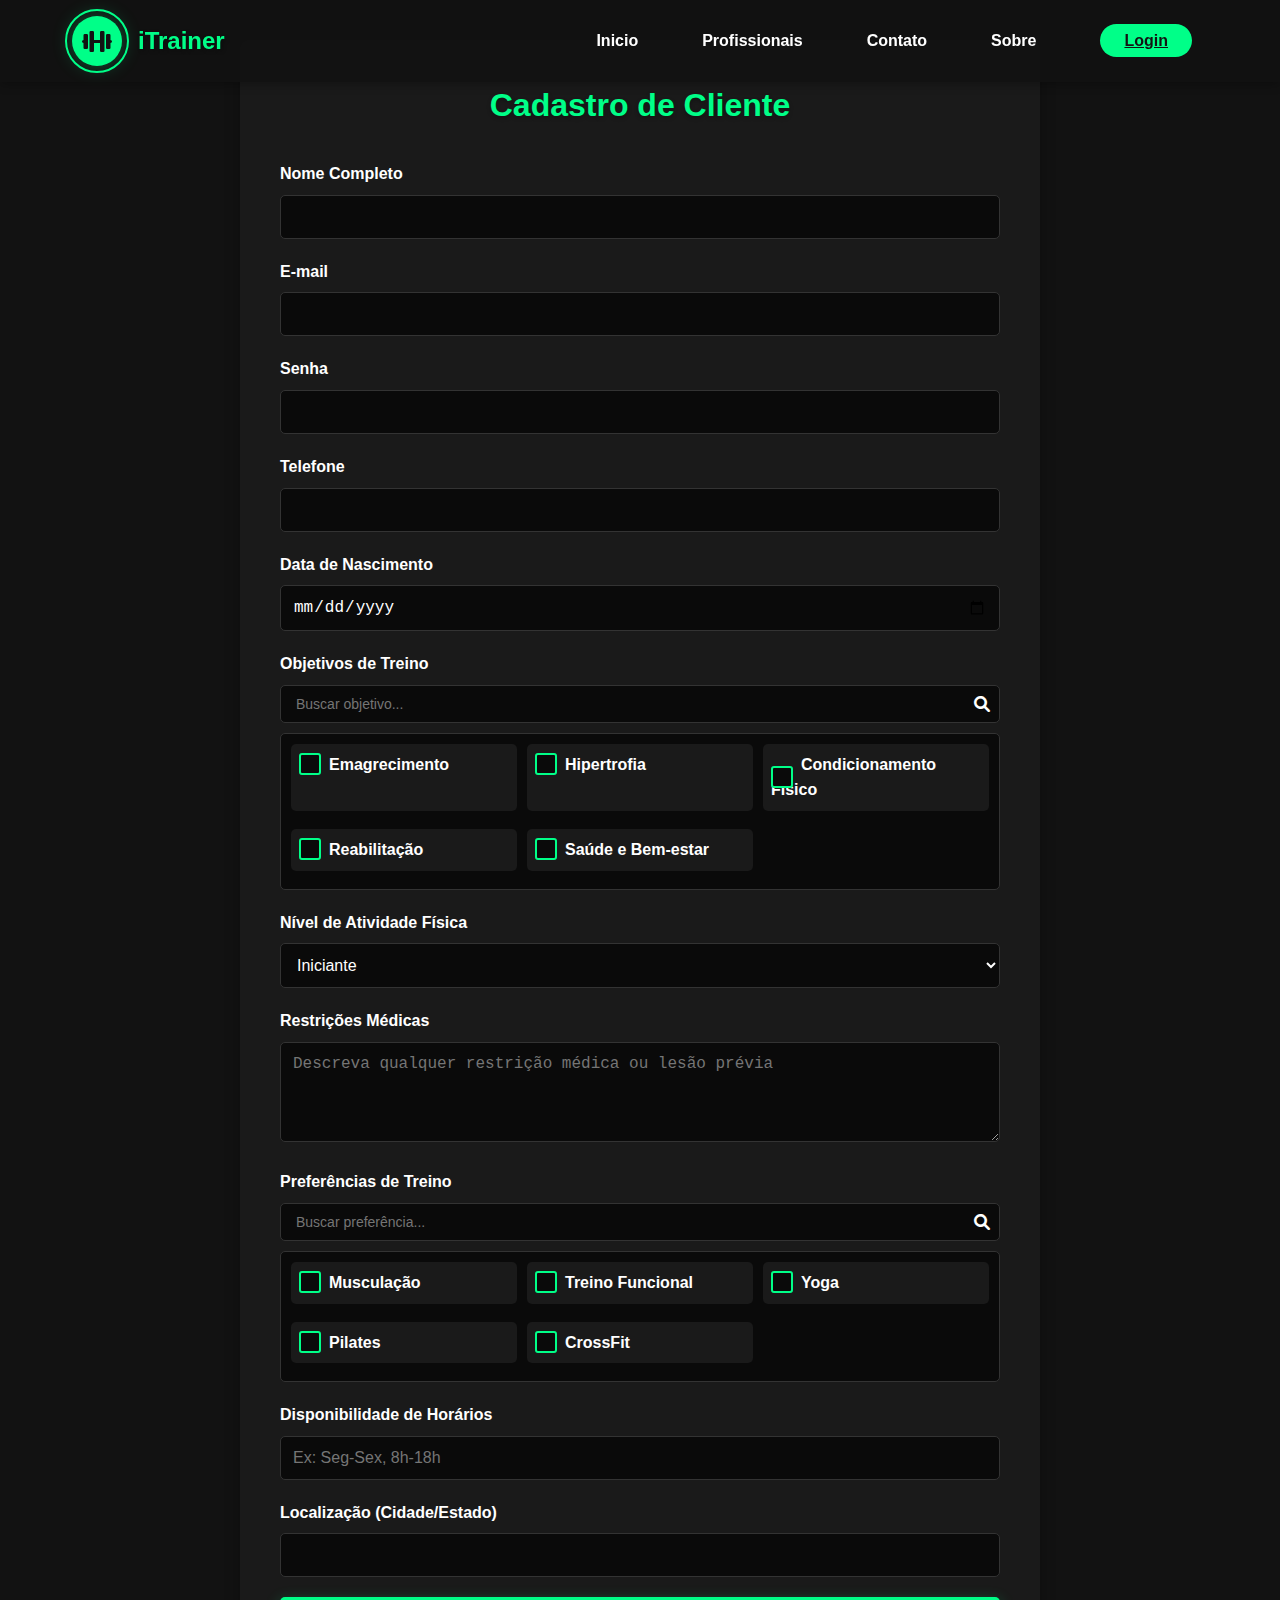
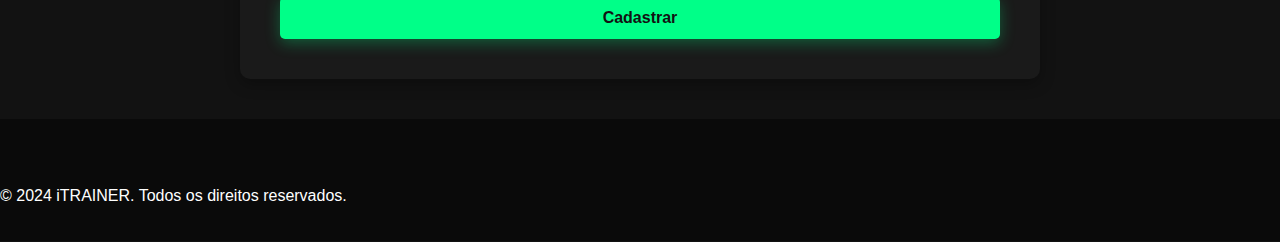
<file: cadastro-cliente.html>
<!DOCTYPE html>
<html lang="pt-br">
<head>
    <meta charset="UTF-8">
    <meta name="viewport" content="width=device-width, initial-scale=1.0">
    <title>Cadastro de Cliente - iTRAINER</title>
    <link rel="stylesheet" href="style.css">
    <link rel="stylesheet" href="https://cdnjs.cloudflare.com/ajax/libs/font-awesome/6.0.0-beta3/css/all.min.css">
    <link rel="stylesheet" href="https://unpkg.com/aos@next/dist/aos.css" />
</head>
<body>
    <!-- Header Section -->
    <header class="site-header">
        <div class="header-container">
            <div class="logo">
                <a href="index.html">
                    <div class="logo-container">
                        <i class="fas fa-dumbbell"></i>
                    </div>
                    <span class="logo-text">iTrainer</span>
                </a>
            </div>
            
            <button class="mobile-nav-toggle" aria-controls="primary-navigation" aria-expanded="false">
                <span class="sr-only">Menu</span>
                <i class="fas fa-bars"></i>
            </button>
            
            <nav class="primary-navigation" id="primary-navigation">
                <ul class="nav-list">
                    <li class="nav-item"><a href="index.html" class="nav-link">Inicio</a></li>
                    <li class="nav-item"><a href="profissionais.html" class="nav-link">Profissionais</a></li>
                    <li class="nav-item"><a href="contato.html" class="nav-link">Contato</a></li>
                    <li class="nav-item"><a href="sobre.html" class="nav-link">Sobre</a></li>
                    <li class="nav-item"><a href="login.html" class="btn-login">Login</a></li>
                </ul>
            </nav>
        </div>
    </header>

    <main class="cadastro-container">
        <div class="cadastro-form">
            <h1>Cadastro de Cliente</h1>
            <form id="formCliente" action="#" method="POST">
                <div class="form-group">
                    <label for="nome">Nome Completo</label>
                    <input type="text" id="nome" name="nome" required>
                </div>

                <div class="form-group">
                    <label for="email">E-mail</label>
                    <input type="email" id="email" name="email" required>
                </div>

                <div class="form-group">
                    <label for="senha">Senha</label>
                    <input type="password" id="senha" name="senha" required>
                </div>

                <div class="form-group">
                    <label for="telefone">Telefone</label>
                    <input type="tel" id="telefone" name="telefone" required>
                </div>

                <div class="form-group">
                    <label for="data_nascimento">Data de Nascimento</label>
                    <input type="date" id="data_nascimento" name="data_nascimento" required>
                </div>

                <div class="form-group">
                    <label for="objetivos">Objetivos de Treino</label>
                    <div class="search-container">
                        <input type="text" id="searchObjetivo" placeholder="Buscar objetivo...">
                        <i class="fas fa-search"></i>
                    </div>
                    <div class="especialidades-container">
                        <div class="especialidades-grid">
                            <label class="especialidade-item">
                                <input type="checkbox" name="objetivos" value="emagrecimento">
                                <span>Emagrecimento</span>
                            </label>
                            <label class="especialidade-item">
                                <input type="checkbox" name="objetivos" value="hipertrofia">
                                <span>Hipertrofia</span>
                            </label>
                            <label class="especialidade-item">
                                <input type="checkbox" name="objetivos" value="condicionamento">
                                <span>Condicionamento Físico</span>
                            </label>
                            <label class="especialidade-item">
                                <input type="checkbox" name="objetivos" value="reabilitacao">
                                <span>Reabilitação</span>
                            </label>
                            <label class="especialidade-item">
                                <input type="checkbox" name="objetivos" value="saude">
                                <span>Saúde e Bem-estar</span>
                            </label>
                        </div>
                    </div>
                </div>

                <div class="form-group">
                    <label for="nivel">Nível de Atividade Física</label>
                    <select id="nivel" name="nivel" required>
                        <option value="iniciante">Iniciante</option>
                        <option value="intermediario">Intermediário</option>
                        <option value="avancado">Avançado</option>
                    </select>
                </div>

                <div class="form-group">
                    <label for="restricoes">Restrições Médicas</label>
                    <textarea id="restricoes" name="restricoes" rows="3" placeholder="Descreva qualquer restrição médica ou lesão prévia"></textarea>
                </div>

                <div class="form-group">
                    <label for="preferencias">Preferências de Treino</label>
                    <div class="search-container">
                        <input type="text" id="searchPreferencia" placeholder="Buscar preferência...">
                        <i class="fas fa-search"></i>
                    </div>
                    <div class="especialidades-container">
                        <div class="especialidades-grid">
                            <label class="especialidade-item">
                                <input type="checkbox" name="preferencias" value="musculacao">
                                <span>Musculação</span>
                            </label>
                            <label class="especialidade-item">
                                <input type="checkbox" name="preferencias" value="funcional">
                                <span>Treino Funcional</span>
                            </label>
                            <label class="especialidade-item">
                                <input type="checkbox" name="preferencias" value="yoga">
                                <span>Yoga</span>
                            </label>
                            <label class="especialidade-item">
                                <input type="checkbox" name="preferencias" value="pilates">
                                <span>Pilates</span>
                            </label>
                            <label class="especialidade-item">
                                <input type="checkbox" name="preferencias" value="crossfit">
                                <span>CrossFit</span>
                            </label>
                        </div>
                    </div>
                </div>

                <div class="form-group">
                    <label for="disponibilidade">Disponibilidade de Horários</label>
                    <input type="text" id="disponibilidade" name="disponibilidade" placeholder="Ex: Seg-Sex, 8h-18h" required>
                </div>

                <div class="form-group">
                    <label for="localizacao">Localização (Cidade/Estado)</label>
                    <input type="text" id="localizacao" name="localizacao" required>
                </div>

                <button type="submit" class="btn-cadastro">Cadastrar</button>
            </form>
        </div>
    </main>

    <footer>
        <p>&copy; 2024 iTRAINER. Todos os direitos reservados.</p>
    </footer>

    <script src="https://unpkg.com/aos@next/dist/aos.js"></script>
    <script src="script.js"></script>
</body>
</html>
</file>
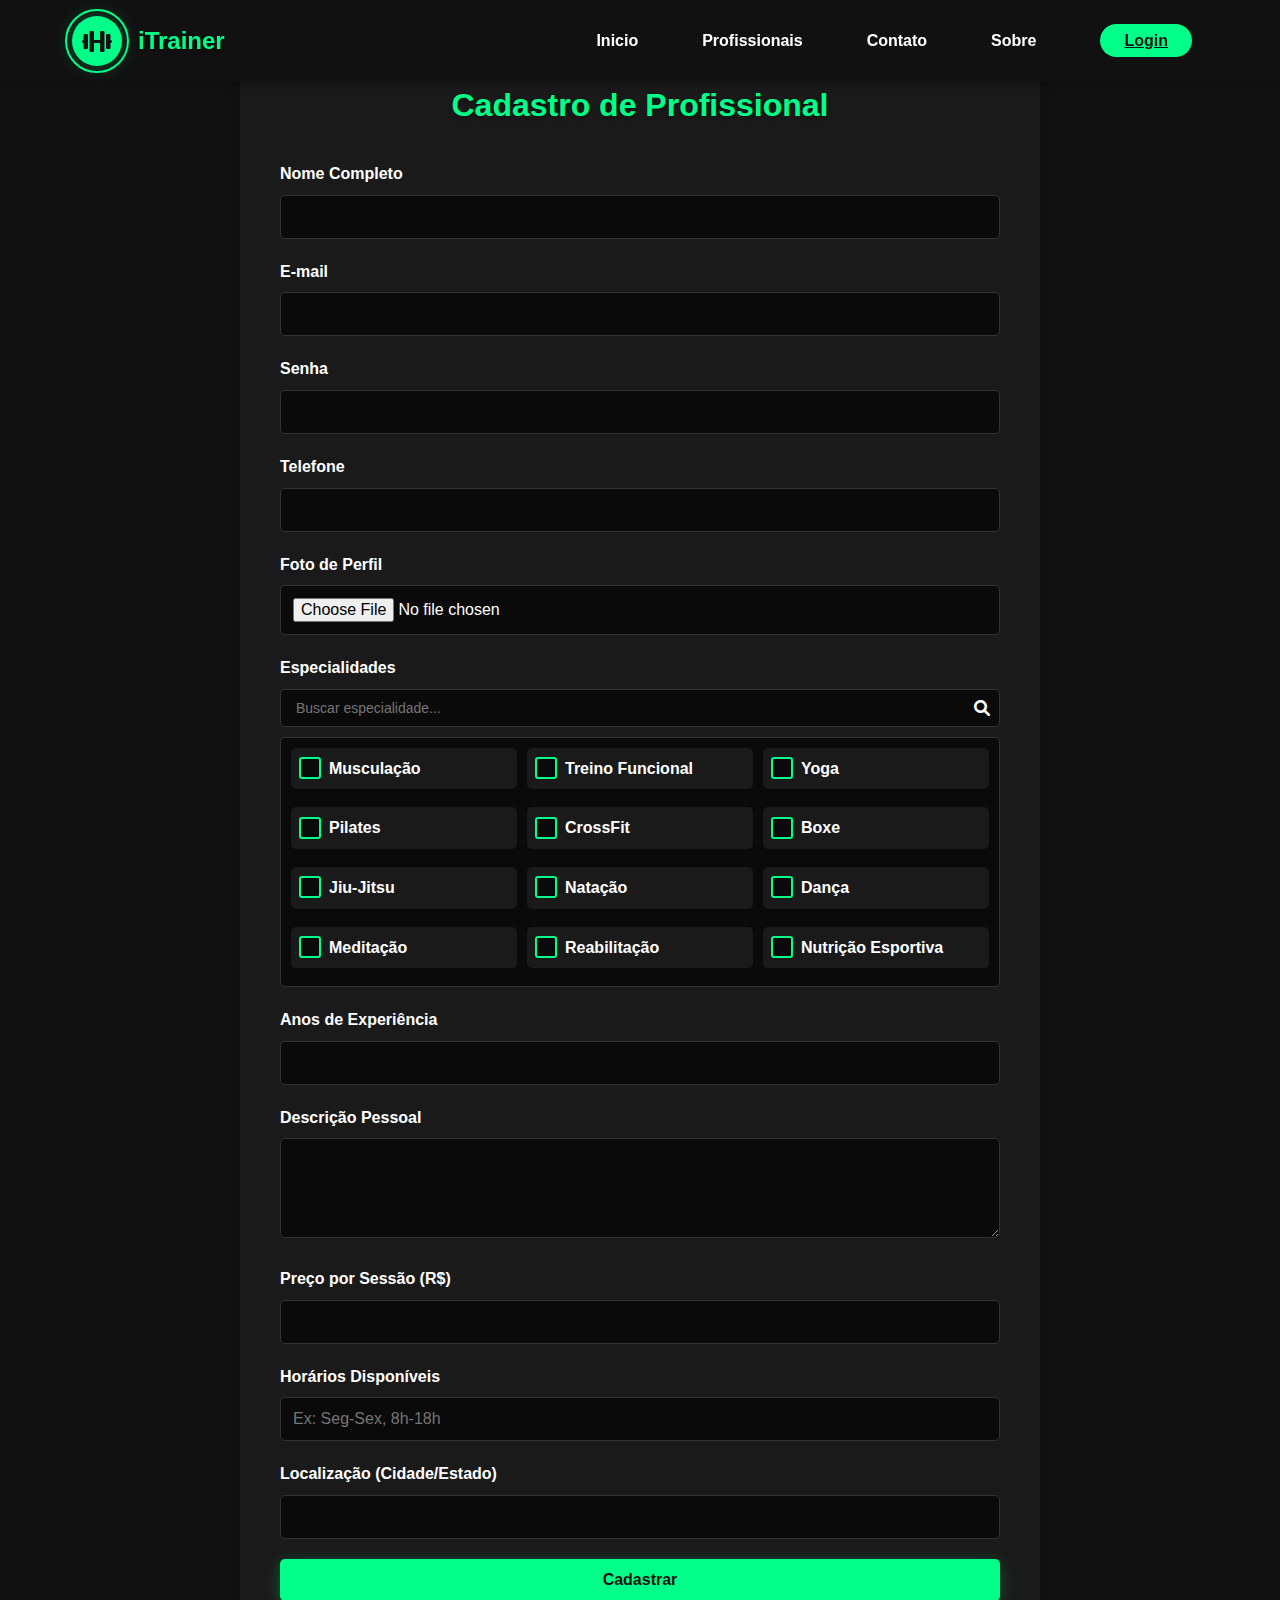
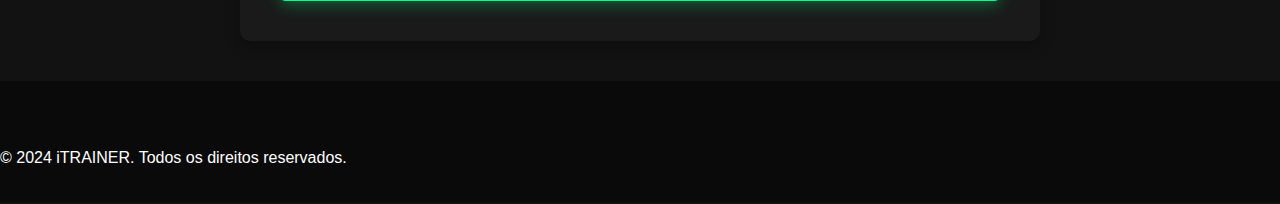
<file: cadastro-profissional.html>
<!DOCTYPE html>
<html lang="pt-br">
<head>
    <meta charset="UTF-8">
    <meta name="viewport" content="width=device-width, initial-scale=1.0">
    <title>Cadastro de Profissional - iTRAINER</title>
    <link rel="stylesheet" href="style.css">
    <link rel="stylesheet" href="https://cdnjs.cloudflare.com/ajax/libs/font-awesome/6.0.0-beta3/css/all.min.css">
    <link rel="stylesheet" href="https://unpkg.com/aos@next/dist/aos.css" />
</head>
<body>
    <!-- Header Section -->
    <header class="site-header">
        <div class="header-container">
            <div class="logo">
                <a href="index.html">
                    <div class="logo-container">
                        <i class="fas fa-dumbbell"></i>
                    </div>
                    <span class="logo-text">iTrainer</span>
                </a>
            </div>
            
            <button class="mobile-nav-toggle" aria-controls="primary-navigation" aria-expanded="false">
                <span class="sr-only">Menu</span>
                <i class="fas fa-bars"></i>
            </button>
            
            <nav class="primary-navigation" id="primary-navigation">
                <ul class="nav-list">
                    <li class="nav-item"><a href="index.html" class="nav-link">Inicio</a></li>
                    <li class="nav-item"><a href="profissionais.html" class="nav-link">Profissionais</a></li>
                    <li class="nav-item"><a href="contato.html" class="nav-link">Contato</a></li>
                    <li class="nav-item"><a href="sobre.html" class="nav-link">Sobre</a></li>
                    <li class="nav-item"><a href="login.html" class="btn-login">Login</a></li>
                </ul>
            </nav>
        </div>
    </header>

    <main class="cadastro-container">
        <div class="cadastro-form">
            <h1>Cadastro de Profissional</h1>
            <form id="formProfissional" action="#" method="POST" enctype="multipart/form-data">
                <div class="form-group">
                    <label for="nome">Nome Completo</label>
                    <input type="text" id="nome" name="nome" required>
                </div>

                <div class="form-group">
                    <label for="email">E-mail</label>
                    <input type="email" id="email" name="email" required>
                </div>

                <div class="form-group">
                    <label for="senha">Senha</label>
                    <input type="password" id="senha" name="senha" required>
                </div>

                <div class="form-group">
                    <label for="telefone">Telefone</label>
                    <input type="tel" id="telefone" name="telefone" required>
                </div>

                <div class="form-group">
                    <label for="foto">Foto de Perfil</label>
                    <input type="file" id="foto" name="foto" accept="image/*">
                </div>

                <div class="form-group">
                    <label for="especialidades">Especialidades</label>
                    <div class="search-container">
                        <input type="text" id="searchEspecialidade" placeholder="Buscar especialidade...">
                        <i class="fas fa-search"></i>
                    </div>
                    <div class="especialidades-container">
                        <div class="especialidades-grid">
                            <label class="especialidade-item">
                                <input type="checkbox" name="especialidades" value="musculacao">
                                <span>Musculação</span>
                            </label>
                            <label class="especialidade-item">
                                <input type="checkbox" name="especialidades" value="funcional">
                                <span>Treino Funcional</span>
                            </label>
                            <label class="especialidade-item">
                                <input type="checkbox" name="especialidades" value="yoga">
                                <span>Yoga</span>
                            </label>
                            <label class="especialidade-item">
                                <input type="checkbox" name="especialidades" value="pilates">
                                <span>Pilates</span>
                            </label>
                            <label class="especialidade-item">
                                <input type="checkbox" name="especialidades" value="crossfit">
                                <span>CrossFit</span>
                            </label>
                            <label class="especialidade-item">
                                <input type="checkbox" name="especialidades" value="boxe">
                                <span>Boxe</span>
                            </label>
                            <label class="especialidade-item">
                                <input type="checkbox" name="especialidades" value="jiu-jitsu">
                                <span>Jiu-Jitsu</span>
                            </label>
                            <label class="especialidade-item">
                                <input type="checkbox" name="especialidades" value="natacao">
                                <span>Natação</span>
                            </label>
                            <label class="especialidade-item">
                                <input type="checkbox" name="especialidades" value="danca">
                                <span>Dança</span>
                            </label>
                            <label class="especialidade-item">
                                <input type="checkbox" name="especialidades" value="meditacao">
                                <span>Meditação</span>
                            </label>
                            <label class="especialidade-item">
                                <input type="checkbox" name="especialidades" value="reabilitacao">
                                <span>Reabilitação</span>
                            </label>
                            <label class="especialidade-item">
                                <input type="checkbox" name="especialidades" value="nutricao">
                                <span>Nutrição Esportiva</span>
                            </label>
                        </div>
                    </div>
                </div>

                <div class="form-group">
                    <label for="experiencia">Anos de Experiência</label>
                    <input type="number" id="experiencia" name="experiencia" min="0" required>
                </div>

                <div class="form-group">
                    <label for="descricao">Descrição Pessoal</label>
                    <textarea id="descricao" name="descricao" rows="4" required></textarea>
                </div>

                <div class="form-group">
                    <label for="preco">Preço por Sessão (R$)</label>
                    <input type="number" id="preco" name="preco" min="0" step="0.01" required>
                </div>

                <div class="form-group">
                    <label for="horarios">Horários Disponíveis</label>
                    <input type="text" id="horarios" name="horarios" placeholder="Ex: Seg-Sex, 8h-18h" required>
                </div>

                <div class="form-group">
                    <label for="localizacao">Localização (Cidade/Estado)</label>
                    <input type="text" id="localizacao" name="localizacao" required>
                </div>

                <button type="submit" class="btn-cadastro">Cadastrar</button>
            </form>
        </div>
    </main>

    <footer>
        <p>&copy; 2024 iTRAINER. Todos os direitos reservados.</p>
    </footer>

    <script src="https://unpkg.com/aos@next/dist/aos.js"></script>
    <script src="script.js"></script>
</body>
</html>
</file>
<file: style.css>
/* CSS Variables for consistent styling */
:root {
    --primary-color: #00ff88;
    --secondary-color: #00cc6a;
    --accent-color: #48cae4;
    --text-color: #ffffff;
    --text-secondary: #e0e0e0;
    --light-color: #ffffff;
    --dark-color: #121212;
    --darker-color: #0a0a0a;
    --gray-color: #1a1a1a;
    --border-color: #333333;
    --shadow: 0 2px 10px rgba(0, 0, 0, 0.3);
    --transition: all 0.3s ease;
    --spacing-sm: 0.5rem;
    --spacing-md: 1rem;
    --spacing-lg: 2rem;
    --container-width: 1200px;
}

/* General Reset */
* {
    margin: 0;
    padding: 0;
    box-sizing: border-box;
}

body {
    font-family: 'Segoe UI', Tahoma, Geneva, Verdana, sans-serif;
    line-height: 1.6;
    color: var(--text-color);
    background-color: var(--dark-color);
}

.container {
    width: 100%;
    max-width: var(--container-width);
    margin: 0 auto;
    padding: 0 var(--spacing-md);
}

/* Estado inicial do cabeçalho */
.site-header {
    position: fixed;
    top: 0;
    left: 0;
    width: 100%;
    background: rgba(18, 18, 18, 0.95);
    box-shadow: 0 2px 10px rgba(0, 0, 0, 0.3);
    z-index: 1000;
    transition: var(--transition);
}

.site-header.scrolled {
    background: rgba(18, 18, 18, 0.98);
    box-shadow: 0 2px 15px rgba(0, 0, 0, 0.4);
}

.header-container {
    display: flex;
    justify-content: space-between;
    align-items: center;
    padding: 1rem 2rem;
    max-width: var(--container-width);
    margin: 0 auto;
}

/* Logo Styles */
.logo {
    display: flex;
    align-items: center;
}

.logo a {
    display: flex;
    align-items: center;
    text-decoration: none;
    color: var(--primary-color);
    gap: 1rem;
}

.logo-container {
    width: 50px;
    height: 50px;
    background: var(--primary-color);
    border-radius: 50%;
    display: flex;
    align-items: center;
    justify-content: center;
    position: relative;
    box-shadow: 0 0 20px rgba(0, 255, 136, 0.3);
}

.logo-container::before {
    content: '';
    position: absolute;
    width: 60px;
    height: 60px;
    border: 2px solid var(--primary-color);
    border-radius: 50%;
    animation: pulse 2s infinite;
}

.logo-container i {
    font-size: 1.5rem;
    color: var(--dark-color);
}

.logo-text {
    font-size: 1.5rem;
    font-weight: 700;
    color: var(--primary-color);
    text-shadow: 2px 2px 4px rgba(0, 0, 0, 0.3);
}

@keyframes pulse {
    0% {
        transform: scale(1);
        opacity: 1;
    }
    100% {
        transform: scale(1.1);
        opacity: 0;
    }
}

/* Navigation Styles */
.primary-navigation {
    display: flex;
    justify-content: center;
}

.nav-list {
    display: flex;
    list-style: none;
    gap: 2rem;
}

.nav-item {
    margin: 0 var(--spacing-md);
}

.nav-link {
    text-decoration: none;
    color: var(--text-color);
    font-weight: 600;
    transition: var(--transition);
    position: relative;
}

.nav-link::after {
    content: '';
    position: absolute;
    bottom: -5px;
    left: 0;
    width: 0;
    height: 2px;
    background: var(--primary-color);
    transition: var(--transition);
}

.nav-link:hover::after,
.nav-link.active::after {
    width: 100%;
}

/* Mobile Navigation Toggle */
.mobile-nav-toggle {
    display: none;
    background: none;
    border: none;
    font-size: 1.5rem;
    color: var(--dark-color);
    cursor: pointer;
}

.sr-only {
    position: absolute;
    width: 1px;
    height: 1px;
    padding: 0;
    margin: -1px;
    overflow: hidden;
    clip: rect(0, 0, 0, 0);
    white-space: nowrap;
    border-width: 0;
}

/* Responsive Styles */
@media (max-width: 768px) {
    .header-container {
        padding: 1rem;
    }
    
    .mobile-nav-toggle {
        display: block;
        color: var(--primary-color);
        font-size: 1.5rem;
        background: none;
        border: none;
        cursor: pointer;
    }
    
    .primary-navigation {
        position: fixed;
        inset: 0 0 0 30%;
        background: var(--gray-color);
        padding: min(30vh, 10rem) 2rem;
        transform: translateX(100%);
        transition: transform 350ms ease-out;
        box-shadow: -5px 0 15px rgba(0, 0, 0, 0.3);
        z-index: 1000;
    }
    
    .primary-navigation[data-visible="true"] {
        transform: translateX(0%);
    }
    
    .nav-list {
        display: flex;
        flex-direction: column;
        gap: 1.5rem;
    }
    
    .nav-item {
        margin: 0;
    }
    
    .nav-link {
        color: var(--text-color);
        font-size: 1.2rem;
        font-weight: 600;
    }
    
    .nav-link:hover,
    .nav-link.active {
        color: var(--primary-color);
    }
    
    .btn-login {
        margin-top: 1rem;
        width: 100%;
        text-align: center;
        justify-content: center;
    }
}

/* Hero Section */
.hero {
    height: 100vh;
    background: linear-gradient(rgba(0, 0, 0, 0.5), rgba(0, 0, 0, 0.5)), url('meghan-holmes-buWcS7G1_28-unsplash.jpg');
    background-size: cover;
    background-position: center;
    display: flex;
    align-items: center;
    text-align: center;
    color: white;
    position: relative;
}

.hero-content {
    max-width: 800px;
    margin: 0 auto;
    padding: 0 20px;
    position: relative;
    z-index: 2;
}

.hero h1 {
    font-size: 3.5rem;
    margin-bottom: 1.5rem;
    line-height: 1.2;
}

.hero p {
    font-size: 1.2rem;
    margin-bottom: 2rem;
}

.hero-buttons {
    display: flex;
    gap: 1rem;
    justify-content: center;
}

/* Button Styles */
.btn {
    display: inline-block;
    padding: 1rem 2rem;
    border-radius: 30px;
    text-decoration: none;
    font-weight: 600;
    transition: var(--transition);
    cursor: pointer;
}

.btn-primary {
    background: var(--primary-color);
    color: var(--dark-color);
    font-weight: 700;
    box-shadow: 0 4px 15px rgba(0, 255, 136, 0.3);
}

.btn-primary:hover {
    background: var(--secondary-color);
    transform: translateY(-3px);
    box-shadow: 0 6px 20px rgba(0, 255, 136, 0.4);
}

.btn-secondary {
    background: transparent;
    color: var(--text-color);
    border: 2px solid var(--text-color);
    font-weight: 700;
}

.btn-secondary:hover {
    background: var(--text-color);
    color: var(--dark-color);
    transform: translateY(-3px);
}

.btn-login {
    background-color: var(--primary-color);
    color: var(--dark-color);
    padding: 0.5rem 1.5rem;
    border-radius: 25px;
    font-weight: 600;
}

.btn-login:hover {
    background-color: var(--secondary-color);
    color: var(--dark-color);
}

/* Services Section */
.services-grid {
    display: grid;
    grid-template-columns: repeat(auto-fit, minmax(250px, 1fr));
    gap: 2rem;
}

.service-card {
    background: var(--gray-color);
    padding: 2rem;
    border-radius: 10px;
    text-align: center;
    transition: var(--transition);
    box-shadow: 0 5px 15px rgba(0, 0, 0, 0.3);
}

.service-card:hover {
    transform: translateY(-10px);
    box-shadow: 0 8px 25px rgba(0, 0, 0, 0.4);
}

.service-icon {
    width: 70px;
    height: 70px;
    background: var(--primary-color);
    border-radius: 50%;
    display: flex;
    align-items: center;
    justify-content: center;
    margin: 0 auto 1.5rem;
    box-shadow: 0 4px 15px rgba(0, 255, 136, 0.3);
}

.service-icon i {
    font-size: 1.8rem;
    color: var(--dark-color);
    font-weight: 600;
}

.service-card h3 {
    margin-bottom: 1rem;
    color: var(--primary-color);
    font-weight: 700;
}

.service-link {
    display: inline-flex;
    align-items: center;
    gap: 0.5rem;
    color: var(--primary-color);
    text-decoration: none;
    margin-top: 1rem;
    font-weight: 500;
    transition: var(--transition);
}

.service-link:hover {
    gap: 1rem;
}

/* About Preview Section */
.about-preview {
    padding: 5rem 0;
    background: var(--dark-color);
}

.about-content {
    display: grid;
    grid-template-columns: 1fr 1fr;
    gap: 4rem;
    align-items: center;
}

.about-features {
    margin: 2rem 0;
}

.feature {
    display: flex;
    align-items: center;
    gap: 1rem;
    margin-bottom: 1rem;
}

.feature i {
    color: var(--primary-color);
    font-size: 1.2rem;
}

.about-image img {
    width: 100%;
    border-radius: 10px;
    box-shadow: 0 5px 15px rgba(0, 0, 0, 0.1);
}

/* Testimonials Section */
.testimonials {
    padding: 5rem 0;
    background: var(--darker-color);
}

.testimonials h2 {
    text-align: center;
    font-size: 2.5rem;
    margin-bottom: 3rem;
    color: var(--text-color);
    font-weight: 700;
    text-shadow: 0 2px 4px rgba(0, 0, 0, 0.3);
}

.testimonial-slider {
    display: flex;
    gap: 2rem;
    overflow-x: auto;
    padding: 1rem;
    scroll-snap-type: x mandatory;
    -webkit-overflow-scrolling: touch;
}

.testimonial {
    flex: 0 0 100%;
    max-width: 600px;
    background: var(--gray-color);
    padding: 2rem;
    border-radius: 10px;
    box-shadow: 0 5px 15px rgba(0, 0, 0, 0.3);
    scroll-snap-align: start;
}

.testimonial-content {
    position: relative;
    margin-bottom: 2rem;
    background: var(--gray-color);
    border: 1px solid var(--border-color);
    padding: 2rem;
    border-radius: 10px;
}

.testimonial-content i {
    color: var(--primary-color);
    font-size: 2.5rem;
    margin-bottom: 1.5rem;
}

.testimonial-content p {
    color: var(--text-color);
    font-size: 1.1rem;
    line-height: 1.8;
}

.testimonial-author {
    display: flex;
    align-items: center;
    gap: 1rem;
}

.testimonial-author img {
    width: 60px;
    height: 60px;
    border-radius: 50%;
    object-fit: cover;
}

.author-info {
    display: flex;
    flex-direction: column;
}

.author-name {
    font-weight: 600;
    color: var(--dark-color);
}

.author-title {
    font-size: 0.9rem;
    color: #666;
}

.testimonial-dots {
    display: flex;
    justify-content: center;
    gap: 0.5rem;
    margin-top: 2rem;
}

.dot {
    width: 10px;
    height: 10px;
    background: #ddd;
    border-radius: 50%;
    cursor: pointer;
    transition: var(--transition);
}

.dot.active {
    background: var(--primary-color);
    transform: scale(1.2);
}

/* CTA Section */
.cta-section {
    padding: 5rem 0;
    background: linear-gradient(rgba(0, 0, 0, 0.9), rgba(0, 0, 0, 0.9)), url('personal header.jpg');
    background-size: cover;
    background-position: center;
    text-align: center;
    color: var(--text-color);
}

.cta-content h2 {
    font-size: 2.5rem;
    margin-bottom: 1rem;
}

.cta-content p {
    font-size: 1.2rem;
    margin-bottom: 2rem;
}

/* Footer Styles */
footer {
    background: var(--darker-color);
    color: var(--text-color);
    padding: 4rem 0 2rem;
}

.footer-content {
    display: grid;
    grid-template-columns: repeat(auto-fit, minmax(200px, 1fr));
    gap: 2rem;
    margin-bottom: 2rem;
}

.footer-logo img {
    height: 40px;
    margin-bottom: 1rem;
}

.footer-links ul {
    list-style: none;
}

.footer-links a {
    color: white;
    text-decoration: none;
    transition: var(--transition);
    display: block;
    margin-bottom: 0.5rem;
}

.footer-links a:hover {
    color: var(--primary-color);
    transform: translateX(5px);
}

.footer-contact p {
    display: flex;
    align-items: center;
    gap: 0.5rem;
    margin-bottom: 0.5rem;
}

.social-icons {
    display: flex;
    gap: 1rem;
}

.social-icon {
    display: flex;
    align-items: center;
    gap: 20px;
    padding: 20px;
    border-radius: 15px;
    text-decoration: none;
    transition: all 0.4s ease;
    color: var(--text-color);
    background: rgba(255, 255, 255, 0.03);
    border: 1px solid rgba(255, 255, 255, 0.05);
}

.social-icon i {
    font-size: 2.5rem;
    transition: transform 0.3s ease;
    min-width: 40px;
    text-align: center;
}

.social-icon .social-text {
    display: flex;
    flex-direction: column;
    gap: 5px;
}

.social-icon .social-name {
    font-size: 1.2rem;
    font-weight: 600;
    color: var(--text-color);
}

.social-icon .social-username {
    font-size: 1rem;
    color: var(--text-secondary);
    opacity: 0.8;
}

.social-icon:hover {
    transform: translateX(10px);
    background: rgba(255, 255, 255, 0.08);
    box-shadow: 0 5px 15px rgba(0, 0, 0, 0.2);
}

.social-icon:hover i {
    transform: scale(1.1);
}

.social-icon.instagram i {
    color: #E1306C;
    text-shadow: 0 0 10px rgba(225, 48, 108, 0.5);
}

.social-icon.youtube i {
    color: #FF0000;
    text-shadow: 0 0 10px rgba(255, 0, 0, 0.5);
}

.social-icon.tiktok i {
    color: #000000;
    text-shadow: 0 0 10px rgba(0, 0, 0, 0.5);
}

/* Responsividade */
@media (max-width: 480px) {
    .social-icon {
        padding: 15px;
    }
    
    .social-icon i {
        font-size: 2rem;
    }
    
    .social-icon .social-name {
        font-size: 1.1rem;
    }
    
    .social-icon .social-username {
        font-size: 0.9rem;
    }
}

.footer-bottom {
    text-align: center;
    padding-top: 2rem;
    border-top: 1px solid rgba(255, 255, 255, 0.1);
}

/* Responsive adjustments for other sections */
@media (max-width: 768px) {
    .about-content {
        grid-template-columns: 1fr;
        gap: 2rem;
    }
    
    .hero h1 {
        font-size: 2.5rem;
    }
    
    .hero p {
        font-size: 1rem;
    }
}

/* Animações */
@keyframes fadeIn {
    from {
        opacity: 0;
        transform: translateY(20px);
    }
    to {
        opacity: 1;
        transform: translateY(0);
    }
}

.fade-in {
    animation: fadeIn 0.6s ease forwards;
}

/* Estilos para a página de profissionais */
.professionals-section {
    padding: 4rem 0;
    background: var(--dark-color);
}

.professionals-grid {
    display: grid;
    grid-template-columns: repeat(auto-fit, minmax(300px, 1fr));
    gap: 2rem;
    padding: 2rem 0;
}

.professional-card {
    background: var(--gray-color);
    border-radius: 10px;
    overflow: hidden;
    transition: var(--transition);
    box-shadow: 0 5px 15px rgba(0, 0, 0, 0.3);
    display: flex;
    flex-direction: column;
}

.professional-card:hover {
    transform: translateY(-10px);
    box-shadow: 0 8px 25px rgba(0, 0, 0, 0.4);
}

.professional-image {
    position: relative;
    width: 100%;
    height: 300px;
    overflow: hidden;
}

.professional-image img {
    width: 100%;
    height: 100%;
    object-fit: cover;
    transition: var(--transition);
}

.professional-card:hover .professional-image img {
    transform: scale(1.05);
}

.professional-status {
    position: absolute;
    bottom: 1rem;
    right: 1rem;
    background: var(--dark-color);
    padding: 0.5rem 1rem;
    border-radius: 20px;
    display: flex;
    align-items: center;
    gap: 0.5rem;
    font-size: 0.9rem;
}

.status-indicator {
    width: 10px;
    height: 10px;
    border-radius: 50%;
}

.status-indicator.online {
    background: #00ff00;
    box-shadow: 0 0 10px #00ff00;
}

.status-indicator.offline {
    background: #ff0000;
    box-shadow: 0 0 10px #ff0000;
}

.status-indicator.busy {
    background: #ffa500;
    box-shadow: 0 0 10px #ffa500;
}

.professional-info {
    padding: 1.5rem;
    flex-grow: 1;
    display: flex;
    flex-direction: column;
    gap: 1rem;
}

.professional-info h3 {
    color: var(--primary-color);
    margin-bottom: 0.5rem;
    font-size: 1.5rem;
}

.professional-info p {
    color: var(--text-secondary);
    margin-bottom: 1rem;
}

.professional-stats {
    display: flex;
    flex-direction: column;
    gap: 0.8rem;
    margin-bottom: 1.5rem;
}

.stat {
    display: flex;
    align-items: center;
    gap: 0.5rem;
    color: var(--text-secondary);
}

.stat i {
    color: var(--primary-color);
    font-size: 1.2rem;
}

.stat span {
    font-size: 0.9rem;
}

.professional-actions {
    display: flex;
    gap: 1rem;
    margin-top: auto;
}

.professional-actions .btn {
    flex: 1;
    text-align: center;
    padding: 0.8rem;
    font-size: 0.9rem;
}

.professional-actions .btn-primary {
    background: var(--primary-color);
    color: var(--dark-color);
}

.professional-actions .btn-secondary {
    background: transparent;
    border: 1px solid var(--primary-color);
    color: var(--primary-color);
}

.professional-actions .btn:hover {
    transform: translateY(-2px);
    box-shadow: 0 5px 15px rgba(0, 255, 136, 0.3);
}

@media (max-width: 768px) {
    .professionals-grid {
        grid-template-columns: 1fr;
        padding: 1rem;
    }
    
    .professional-image {
        height: 250px;
    }
    
    .professional-actions {
        flex-direction: column;
    }
    
    .professional-actions .btn {
        width: 100%;
    }
}

/* Página de Contato */
.contact-section {
    padding: 8rem 0 5rem;
    background: var(--dark-color);
}

.contact-grid {
    display: grid;
    grid-template-columns: 1fr 1fr;
    gap: 4rem;
}

.contact-info {
    background: var(--gray-color);
    padding: 2rem;
    border-radius: 10px;
    box-shadow: 0 5px 15px rgba(0, 0, 0, 0.3);
}

.contact-form {
    background: var(--gray-color);
    padding: 2rem;
    border-radius: 10px;
    box-shadow: 0 5px 15px rgba(0, 0, 0, 0.3);
}

.form-group {
    margin-bottom: 1.5rem;
}

.form-group label {
    display: block;
    margin-bottom: 0.5rem;
    color: var(--text-color);
}

.form-group input,
.form-group textarea {
    width: 100%;
    padding: 0.8rem;
    border: 1px solid var(--primary-color);
    border-radius: 5px;
    background: var(--darker-color);
    color: var(--text-color);
}

.form-group input:focus,
.form-group textarea:focus {
    outline: none;
    border-color: var(--secondary-color);
}

/* Página de Login */
.login-section {
    min-height: calc(100vh - 80px);
    display: flex;
    align-items: center;
    justify-content: center;
    padding: 4rem 0;
    background-color: var(--dark-color);
}

.login-container {
    background-color: var(--gray-color);
    padding: 3rem;
    border-radius: 1rem;
    box-shadow: 0 0 20px rgba(0, 0, 0, 0.2);
    width: 100%;
    max-width: 500px;
}

.login-header {
    text-align: center;
    margin-bottom: 2rem;
}

.login-header h2 {
    color: var(--primary-color);
    font-size: 2rem;
    margin-bottom: 0.5rem;
}

.login-header p {
    color: var(--text-secondary);
}

.login-form .form-group {
    margin-bottom: 1.5rem;
}

.login-form label {
    display: block;
    color: var(--text-color);
    margin-bottom: 0.5rem;
    font-weight: 500;
}

.input-group {
    position: relative;
    display: flex;
    align-items: center;
}

.input-group i {
    position: absolute;
    left: 1rem;
    color: var(--text-secondary);
}

.input-group input {
    width: 100%;
    padding: 0.8rem 1rem 0.8rem 3rem;
    border: 1px solid var(--border-color);
    border-radius: 0.5rem;
    background-color: var(--darker-color);
    color: var(--text-color);
    transition: all 0.3s ease;
}

.input-group input:focus {
    border-color: var(--primary-color);
    outline: none;
    box-shadow: 0 0 0 2px rgba(255, 255, 255, 0.1);
}

.toggle-password {
    position: absolute;
    right: 1rem;
    background: none;
    border: none;
    color: var(--text-secondary);
    cursor: pointer;
    padding: 0;
}

.form-options {
    display: flex;
    justify-content: space-between;
    align-items: center;
    margin-bottom: 1.5rem;
}

.remember-me {
    display: flex;
    align-items: center;
    gap: 0.5rem;
    color: var(--text-secondary);
}

.remember-me input[type="checkbox"] {
    width: 1rem;
    height: 1rem;
    accent-color: var(--primary-color);
}

.forgot-password {
    color: var(--primary-color);
    text-decoration: none;
    transition: color 0.3s ease;
}

.forgot-password:hover {
    color: var(--secondary-color);
}

.social-login {
    margin-top: 2rem;
    text-align: center;
}

.social-login p {
    color: var(--text-secondary);
    margin-bottom: 1rem;
    position: relative;
}

.social-login p::before,
.social-login p::after {
    content: "";
    position: absolute;
    top: 50%;
    width: 30%;
    height: 1px;
    background-color: var(--border-color);
}

.social-login p::before {
    left: 0;
}

.social-login p::after {
    right: 0;
}

.social-buttons {
    display: flex;
    gap: 1rem;
    justify-content: center;
}

.btn-social {
    display: flex;
    align-items: center;
    gap: 0.5rem;
    padding: 0.8rem 1.5rem;
    border: 1px solid var(--border-color);
    border-radius: 0.5rem;
    background-color: var(--darker-color);
    color: var(--text-color);
    cursor: pointer;
    transition: all 0.3s ease;
}

.btn-social:hover {
    background-color: var(--border-color);
}

.btn-social.google {
    color: #DB4437;
}

.btn-social.facebook {
    color: #4267B2;
}

.register-link {
    text-align: center;
    margin-top: 2rem;
    color: var(--text-secondary);
}

.register-link a {
    color: var(--primary-color);
    text-decoration: none;
    font-weight: 500;
    transition: color 0.3s ease;
}

.register-link a:hover {
    color: var(--secondary-color);
}

@media (max-width: 768px) {
    .login-container {
        padding: 2rem;
        margin: 0 1rem;
    }

    .social-buttons {
        flex-direction: column;
    }

    .btn-social {
        width: 100%;
        justify-content: center;
    }
}

/* Estilos para formulários de cadastro */
.cadastro-container {
    max-width: 800px;
    margin: 40px auto;
    padding: 20px;
    background-color: var(--gray-color);
    border-radius: 10px;
    box-shadow: 0 5px 15px rgba(0, 0, 0, 0.3);
}

.cadastro-form {
    padding: 20px;
}

.cadastro-form h1 {
    text-align: center;
    color: var(--primary-color);
    margin-bottom: 30px;
    font-size: 2rem;
    text-shadow: 0 2px 4px rgba(0, 0, 0, 0.3);
}

.form-group {
    margin-bottom: 20px;
}

.form-group label {
    display: block;
    margin-bottom: 8px;
    font-weight: 600;
    color: var(--text-color);
}

.form-group input,
.form-group select,
.form-group textarea {
    width: 100%;
    padding: 12px;
    border: 1px solid var(--border-color);
    border-radius: 5px;
    font-size: 16px;
    background-color: var(--darker-color);
    color: var(--text-color);
    transition: all 0.3s ease;
}

.form-group input:focus,
.form-group select:focus,
.form-group textarea:focus {
    outline: none;
    border-color: var(--primary-color);
    box-shadow: 0 0 0 2px rgba(0, 255, 136, 0.2);
}

.form-group select[multiple] {
    height: 120px;
}

.form-group textarea {
    resize: vertical;
    min-height: 100px;
}

.btn-cadastro {
    width: 100%;
    padding: 12px;
    background-color: var(--primary-color);
    color: var(--dark-color);
    border: none;
    border-radius: 5px;
    font-size: 16px;
    font-weight: 600;
    cursor: pointer;
    transition: all 0.3s ease;
    box-shadow: 0 4px 15px rgba(0, 255, 136, 0.3);
}

.btn-cadastro:hover {
    background-color: var(--secondary-color);
    transform: translateY(-2px);
    box-shadow: 0 6px 20px rgba(0, 255, 136, 0.4);
}

/* Responsividade */
@media (max-width: 768px) {
    .cadastro-container {
        margin: 20px;
        padding: 15px;
    }
    
    .form-group input,
    .form-group select,
    .form-group textarea {
        font-size: 14px;
        padding: 10px;
    }
}

/* Estilos para o filtro de especialidades */
.search-container {
    position: relative;
    margin-bottom: 10px;
}

.search-container input {
    width: 100%;
    padding: 10px 35px 10px 15px;
    border: 1px solid var(--border-color);
    border-radius: 5px;
    background-color: var(--darker-color);
    color: var(--text-color);
    font-size: 14px;
}

.search-container i {
    position: absolute;
    right: 10px;
    top: 50%;
    transform: translateY(-50%);
    color: var(--text-color);
    cursor: pointer;
}

.especialidades-container {
    max-height: 300px;
    overflow-y: auto;
    border: 1px solid var(--border-color);
    border-radius: 5px;
    background-color: var(--darker-color);
    padding: 10px;
}

.especialidades-grid {
    display: grid;
    grid-template-columns: repeat(auto-fill, minmax(200px, 1fr));
    gap: 10px;
}

.especialidade-item {
    display: flex;
    align-items: center;
    padding: 8px;
    border-radius: 5px;
    cursor: pointer;
    transition: all 0.3s ease;
    background-color: var(--gray-color);
}

.especialidade-item:hover {
    background-color: var(--primary-color);
    color: var(--dark-color);
}

.especialidade-item input[type="checkbox"] {
    display: none;
}

.especialidade-item span {
    position: relative;
    padding-left: 30px;
    cursor: pointer;
}

.especialidade-item span::before {
    content: '';
    position: absolute;
    left: 0;
    top: 50%;
    transform: translateY(-50%);
    width: 18px;
    height: 18px;
    border: 2px solid var(--primary-color);
    border-radius: 3px;
    background-color: var(--darker-color);
    transition: all 0.3s ease;
}

.especialidade-item input[type="checkbox"]:checked + span::before {
    background-color: var(--primary-color);
    border-color: var(--primary-color);
}

.especialidade-item input[type="checkbox"]:checked + span::after {
    content: '✓';
    position: absolute;
    left: 4px;
    top: 50%;
    transform: translateY(-50%);
    color: var(--dark-color);
    font-size: 12px;
}

.especialidade-item.hidden {
    display: none;
}

/* Estilização da barra de rolagem */
.especialidades-container::-webkit-scrollbar {
    width: 8px;
}

.especialidades-container::-webkit-scrollbar-track {
    background: var(--darker-color);
}

.especialidades-container::-webkit-scrollbar-thumb {
    background: var(--primary-color);
    border-radius: 4px;
}

.especialidades-container::-webkit-scrollbar-thumb:hover {
    background: var(--secondary-color);
}

/* Estilos para a página de login */
.user-type-selector,
.user-role-selector {
    display: flex;
    justify-content: center;
    gap: 1rem;
    margin-bottom: 2rem;
}

.user-type-btn,
.role-btn {
    padding: 0.8rem 2rem;
    border: 2px solid var(--primary-color);
    background: transparent;
    color: var(--text-color);
    border-radius: 50px;
    cursor: pointer;
    transition: var(--transition);
    font-weight: 600;
}

.user-type-btn.active,
.role-btn.active {
    background: var(--primary-color);
    color: var(--dark-color);
}

.user-type-btn:hover:not(.active),
.role-btn:hover:not(.active) {
    background: rgba(0, 255, 136, 0.1);
}

.login-forms {
    position: relative;
}

.login-form {
    display: none;
    opacity: 0;
    transition: opacity 0.3s ease;
}

.login-form.active {
    display: block;
    opacity: 1;
}

.register-links {
    text-align: center;
    margin-top: 2rem;
}

.register-buttons {
    display: flex;
    flex-direction: column;
    gap: 1rem;
    margin-top: 1rem;
}

.register-buttons .btn {
    width: 100%;
}

@media (max-width: 768px) {
    .user-type-selector,
    .user-role-selector {
        flex-direction: column;
        gap: 0.5rem;
    }

    .user-type-btn,
    .role-btn {
        width: 100%;
    }
}

/* Estilos para a página de perfil do profissional */
.profile-section {
    padding: 4rem 0;
    background: var(--dark-color);
    min-height: 100vh;
}

.profile-container {
    background: var(--gray-color);
    border-radius: 15px;
    box-shadow: 0 10px 30px rgba(0, 0, 0, 0.3);
    overflow: hidden;
    margin: 0 auto;
    max-width: 1200px;
}

.profile-header {
    display: flex;
    align-items: center;
    padding: 3rem;
    background: linear-gradient(135deg, var(--primary-color), #00cc6a);
    position: relative;
    overflow: hidden;
}

.profile-header::before {
    content: '';
    position: absolute;
    top: 0;
    left: 0;
    width: 100%;
    height: 100%;
    background: url("data:image/svg+xml,%3Csvg width='100' height='100' viewBox='0 0 100 100' xmlns='http://www.w3.org/2000/svg'%3E%3Cpath d='M11 18c3.866 0 7-3.134 7-7s-3.134-7-7-7-7 3.134-7 7 3.134 7 7 7zm48 25c3.866 0 7-3.134 7-7s-3.134-7-7-7-7 3.134-7 7 3.134 7 7 7zm-43-7c1.657 0 3-1.343 3-3s-1.343-3-3-3-3 1.343-3 3 1.343 3 3 3zm63 31c1.657 0 3-1.343 3-3s-1.343-3-3-3-3 1.343-3 3 1.343 3 3 3zM34 90c1.657 0 3-1.343 3-3s-1.343-3-3-3-3 1.343-3 3 1.343 3 3 3zm56-76c1.657 0 3-1.343 3-3s-1.343-3-3-3-3 1.343-3 3 1.343 3 3 3zM12 86c2.21 0 4-1.79 4-4s-1.79-4-4-4-4 1.79-4 4 1.79 4 4 4zm28-65c2.21 0 4-1.79 4-4s-1.79-4-4-4-4 1.79-4 4 1.79 4 4 4zm23-11c2.76 0 5-2.24 5-5s-2.24-5-5-5-5 2.24-5 5 2.24 5 5 5zm-6 60c2.21 0 4-1.79 4-4s-1.79-4-4-4-4 1.79-4 4 1.79 4 4 4zm29 22c2.76 0 5-2.24 5-5s-2.24-5-5-5-5 2.24-5 5 2.24 5 5 5zM32 63c2.76 0 5-2.24 5-5s-2.24-5-5-5-5 2.24-5 5 2.24 5 5 5zm57-13c2.76 0 5-2.24 5-5s-2.24-5-5-5-5 2.24-5 5 2.24 5 5 5zm-9-21c1.105 0 2-.895 2-2s-.895-2-2-2-2 .895-2 2 .895 2 2 2zM60 91c1.105 0 2-.895 2-2s-.895-2-2-2-2 .895-2 2 .895 2 2 2zM35 41c1.105 0 2-.895 2-2s-.895-2-2-2-2 .895-2 2 .895 2 2 2zM12 60c1.105 0 2-.895 2-2s-.895-2-2-2-2 .895-2 2 .895 2 2 2z' fill='%2300ff88' fill-opacity='0.1' fill-rule='evenodd'/%3E%3C/svg%3E");
    opacity: 0.1;
}

.profile-image {
    position: relative;
    margin-right: 3rem;
}

.profile-image img {
    width: 200px;
    height: 200px;
    border-radius: 50%;
    border: 5px solid var(--dark-color);
    box-shadow: 0 5px 15px rgba(0, 0, 0, 0.3);
    transition: transform 0.3s ease;
}

.profile-image img:hover {
    transform: scale(1.05);
}

.profile-status {
    position: absolute;
    bottom: 10px;
    right: 10px;
    background: var(--dark-color);
    padding: 0.5rem 1rem;
    border-radius: 20px;
    display: flex;
    align-items: center;
    gap: 0.5rem;
    box-shadow: 0 2px 10px rgba(0, 0, 0, 0.2);
}

.status-indicator {
    width: 10px;
    height: 10px;
    border-radius: 50%;
}

.status-indicator.online {
    background: #00ff88;
    box-shadow: 0 0 10px #00ff88;
}

.status-indicator.offline {
    background: #ff4444;
    box-shadow: 0 0 10px #ff4444;
}

.status-indicator.busy {
    background: #ffbb33;
    box-shadow: 0 0 10px #ffbb33;
}

.profile-info {
    flex: 1;
}

.profile-info h1 {
    font-size: 2.5rem;
    margin-bottom: 0.5rem;
    color: var(--dark-color);
}

.profile-title {
    font-size: 1.2rem;
    color: var(--dark-color);
    opacity: 0.8;
    margin-bottom: 1.5rem;
}

.profile-rating {
    display: flex;
    align-items: center;
    gap: 1rem;
    margin-bottom: 1.5rem;
}

.stars {
    color: #ffd700;
}

.rating-value {
    font-size: 1.2rem;
    font-weight: 600;
    color: var(--dark-color);
}

.reviews-count {
    color: var(--dark-color);
    opacity: 0.8;
}

.profile-location {
    display: flex;
    align-items: center;
    gap: 0.5rem;
    margin-bottom: 2rem;
    color: var(--dark-color);
}

.profile-actions {
    display: flex;
    gap: 1rem;
}

.profile-actions .btn {
    padding: 0.8rem 2rem;
    border-radius: 50px;
    font-weight: 600;
    transition: all 0.3s ease;
}

.profile-actions .btn-primary {
    background: var(--dark-color);
    color: var(--primary-color);
}

.profile-actions .btn-primary:hover {
    background: #000;
    transform: translateY(-2px);
}

.profile-actions .btn-secondary {
    background: transparent;
    border: 2px solid var(--dark-color);
    color: var(--dark-color);
}

.profile-actions .btn-secondary:hover {
    background: rgba(0, 0, 0, 0.1);
    transform: translateY(-2px);
}

/* Estilos para as abas */
.profile-tabs {
    display: flex;
    gap: 1rem;
    padding: 1rem 2rem;
    background: var(--gray-color);
    border-bottom: 1px solid rgba(255, 255, 255, 0.1);
}

.tab-btn {
    padding: 0.8rem 1.5rem;
    border: none;
    background: transparent;
    color: var(--text-color);
    font-size: 1rem;
    font-weight: 600;
    cursor: pointer;
    transition: all 0.3s ease;
    border-radius: 5px;
}

.tab-btn:hover {
    background: rgba(255, 255, 255, 0.1);
}

.tab-btn.active {
    background: var(--primary-color);
    color: var(--dark-color);
}

.tab-content {
    padding: 2rem;
}

.tab-pane {
    display: none;
    opacity: 0;
    transition: opacity 0.3s ease;
}

.tab-pane.active {
    display: block;
    opacity: 1;
}

/* Estilos para a seção Sobre */
.about-section {
    padding: calc(var(--spacing-lg) + 80px) 0 var(--spacing-lg);
    background-color: var(--dark-color);
}

.section-title {
    text-align: center;
    font-size: 2.5rem;
    margin-bottom: var(--spacing-lg);
    color: var(--primary-color);
}

.about-content {
    display: grid;
    grid-template-columns: 1fr 1fr;
    gap: var(--spacing-lg);
    margin-top: var(--spacing-lg);
}

.about-text {
    padding: var(--spacing-md);
}

.about-text h2 {
    color: var(--primary-color);
    margin-bottom: var(--spacing-md);
    font-size: 1.8rem;
}

.about-text p {
    margin-bottom: var(--spacing-lg);
    line-height: 1.8;
    color: var(--text-secondary);
}

.values-list {
    list-style: none;
    margin-top: var(--spacing-md);
}

.values-list li {
    margin-bottom: var(--spacing-md);
    display: flex;
    align-items: center;
    color: var(--text-secondary);
}

.values-list i {
    color: var(--primary-color);
    margin-right: var(--spacing-md);
    font-size: 1.2rem;
}

.about-features {
    display: grid;
    grid-template-columns: 1fr;
    gap: var(--spacing-md);
}

.feature {
    background-color: var(--gray-color);
    padding: var(--spacing-lg);
    border-radius: 10px;
    text-align: center;
    transition: var(--transition);
}

.feature:hover {
    transform: translateY(-5px);
    box-shadow: var(--shadow);
}

.feature i {
    font-size: 2.5rem;
    color: var(--primary-color);
    margin-bottom: var(--spacing-md);
}

.feature h3 {
    color: var(--text-color);
    margin-bottom: var(--spacing-sm);
    font-size: 1.4rem;
}

.feature p {
    color: var(--text-secondary);
    font-size: 1rem;
}

@media (max-width: 992px) {
    .about-content {
        grid-template-columns: 1fr;
    }
    
    .about-features {
        grid-template-columns: repeat(2, 1fr);
    }
}

@media (max-width: 768px) {
    .section-title {
        font-size: 2rem;
    }
    
    .about-text h2 {
        font-size: 1.5rem;
    }
    
    .about-features {
        grid-template-columns: 1fr;
    }
    
    .feature {
        padding: var(--spacing-md);
    }
}

/* Estilos para a seção Serviços */
.services-section {
    max-width: 1200px;
    margin: 0 auto;
}

.services-section h2 {
    font-size: 2rem;
    margin-bottom: 2rem;
    color: var(--text-color);
}

.services-grid {
    display: grid;
    grid-template-columns: repeat(auto-fit, minmax(300px, 1fr));
    gap: 2rem;
}

.service-card {
    background: rgba(255, 255, 255, 0.05);
    padding: 2rem;
    border-radius: 10px;
    transition: all 0.3s ease;
}

.service-card:hover {
    transform: translateY(-5px);
    box-shadow: 0 5px 15px rgba(0, 0, 0, 0.2);
}

.service-icon {
    font-size: 2.5rem;
    color: var(--primary-color);
    margin-bottom: 1rem;
}

.service-card h3 {
    font-size: 1.5rem;
    margin-bottom: 1rem;
    color: var(--text-color);
}

.service-card p {
    color: var(--text-color);
    margin-bottom: 1.5rem;
}

.service-price {
    display: flex;
    align-items: baseline;
    gap: 0.5rem;
    margin-bottom: 1.5rem;
}

.service-price span:first-child {
    font-size: 1.5rem;
    font-weight: 600;
    color: var(--primary-color);
}

.service-price span:last-child {
    color: var(--text-color);
    opacity: 0.8;
}

/* Estilos para a seção Avaliações */
.reviews-section {
    max-width: 1200px;
    margin: 0 auto;
}

.reviews-section h2 {
    font-size: 2rem;
    margin-bottom: 2rem;
    color: var(--text-color);
}

.reviews-summary {
    background: rgba(255, 255, 255, 0.05);
    padding: 2rem;
    border-radius: 10px;
    margin-bottom: 3rem;
}

.rating-overview {
    display: flex;
    align-items: center;
    gap: 3rem;
}

.overall-rating {
    text-align: center;
}

.overall-rating .rating-value {
    font-size: 3rem;
    color: var(--primary-color);
}

.overall-rating .stars {
    font-size: 1.5rem;
    margin: 0.5rem 0;
}

.rating-bars {
    flex: 1;
}

.rating-bar {
    display: flex;
    align-items: center;
    gap: 1rem;
    margin-bottom: 0.5rem;
}

.rating-bar span:first-child {
    width: 100px;
    color: var(--text-color);
}

.bar {
    flex: 1;
    height: 10px;
    background: rgba(255, 255, 255, 0.1);
    border-radius: 5px;
    overflow: hidden;
}

.bar .fill {
    height: 100%;
    background: var(--primary-color);
    border-radius: 5px;
}

.reviews-list {
    display: grid;
    gap: 2rem;
}

.review-card {
    background: rgba(255, 255, 255, 0.05);
    padding: 2rem;
    border-radius: 10px;
}

.review-header {
    display: flex;
    justify-content: space-between;
    align-items: center;
    margin-bottom: 1rem;
}

.reviewer-info {
    display: flex;
    align-items: center;
    gap: 1rem;
}

.reviewer-info img {
    width: 50px;
    height: 50px;
    border-radius: 50%;
}

.reviewer-info h4 {
    color: var(--text-color);
    margin-bottom: 0.5rem;
}

.review-date {
    color: var(--text-color);
    opacity: 0.7;
}

.review-text {
    color: var(--text-color);
    line-height: 1.6;
}

/* Estilos para a seção Horários */
.schedule-section {
    max-width: 1200px;
    margin: 0 auto;
}

.schedule-section h2 {
    font-size: 2rem;
    margin-bottom: 2rem;
    color: var(--text-color);
}

.schedule-calendar {
    background: rgba(255, 255, 255, 0.05);
    padding: 2rem;
    border-radius: 10px;
}

.calendar-header {
    display: flex;
    justify-content: space-between;
    align-items: center;
    margin-bottom: 2rem;
}

.calendar-header h3 {
    color: var(--text-color);
    font-size: 1.5rem;
}

.calendar-nav {
    display: flex;
    gap: 1rem;
}

.calendar-nav button {
    background: transparent;
    border: none;
    color: var(--text-color);
    font-size: 1.2rem;
    cursor: pointer;
    transition: color 0.3s ease;
}

.calendar-nav button:hover {
    color: var(--primary-color);
}

.calendar-grid {
    display: grid;
    grid-template-columns: repeat(auto-fit, minmax(200px, 1fr));
    gap: 1.5rem;
}

.calendar-day {
    background: rgba(255, 255, 255, 0.05);
    padding: 1rem;
    border-radius: 10px;
}

.day-number {
    display: block;
    font-size: 1.2rem;
    font-weight: 600;
    color: var(--text-color);
    margin-bottom: 1rem;
}

.time-slots {
    display: flex;
    flex-direction: column;
    gap: 0.5rem;
}

.time-slot {
    padding: 0.5rem;
    text-align: center;
    border-radius: 5px;
    cursor: pointer;
    transition: all 0.3s ease;
}

.time-slot.available {
    background: rgba(0, 255, 136, 0.1);
    color: var(--primary-color);
}

.time-slot.available:hover {
    background: var(--primary-color);
    color: var(--dark-color);
}

.time-slot.booked {
    background: rgba(255, 68, 68, 0.1);
    color: #ff4444;
    cursor: not-allowed;
}

.schedule-legend {
    display: flex;
    gap: 2rem;
    margin-top: 2rem;
    padding-top: 2rem;
    border-top: 1px solid rgba(255, 255, 255, 0.1);
}

.legend-item {
    display: flex;
    align-items: center;
    gap: 0.5rem;
}

.legend-color {
    width: 20px;
    height: 20px;
    border-radius: 5px;
}

.legend-color.available {
    background: var(--primary-color);
}

.legend-color.booked {
    background: #ff4444;
}

.legend-item span {
    color: var(--text-color);
}

/* Responsividade */
@media (max-width: 992px) {
    .profile-header {
        flex-direction: column;
        text-align: center;
        padding: 2rem;
    }

    .profile-image {
        margin-right: 0;
        margin-bottom: 2rem;
    }

    .profile-actions {
        justify-content: center;
    }

    .rating-overview {
        flex-direction: column;
        gap: 2rem;
    }

    .calendar-grid {
        grid-template-columns: repeat(auto-fit, minmax(150px, 1fr));
    }
}

@media (max-width: 768px) {
    .profile-tabs {
        flex-wrap: wrap;
    }

    .tab-btn {
        flex: 1;
        min-width: 120px;
    }

    .services-grid {
        grid-template-columns: 1fr;
    }

    .reviews-list {
        grid-template-columns: 1fr;
    }
}

@media (max-width: 576px) {
    .profile-image img {
        width: 150px;
        height: 150px;
    }

    .profile-info h1 {
        font-size: 2rem;
    }

    .profile-actions {
        flex-direction: column;
    }

    .profile-actions .btn {
        width: 100%;
    }

    .schedule-legend {
        flex-direction: column;
        gap: 1rem;
    }
}

/* Estilos para o Suporte ao Cliente */
.footer-support {
    margin-bottom: 2rem;
}

.footer-support h3 {
    color: var(--primary-color);
    margin-bottom: 1rem;
}

.footer-support p {
    margin-bottom: 0.5rem;
    display: flex;
    align-items: center;
    gap: 0.5rem;
}

.footer-support i {
    color: var(--primary-color);
}

/* Estilos para o Chat Flutuante */
.chat-button {
    position: fixed;
    bottom: 20px;
    right: 20px;
    background-color: var(--primary-color);
    color: white;
    padding: 15px 20px;
    border-radius: 50px;
    display: flex;
    align-items: center;
    gap: 10px;
    cursor: pointer;
    box-shadow: 0 2px 10px rgba(0, 0, 0, 0.2);
    transition: transform 0.3s ease;
    z-index: 1000;
}

.chat-button:hover {
    transform: translateY(-5px);
}

.chat-button i {
    font-size: 1.5rem;
}

.chat-modal {
    position: fixed;
    bottom: 20px;
    right: 20px;
    width: 350px;
    background-color: white;
    border-radius: 10px;
    box-shadow: 0 2px 10px rgba(0, 0, 0, 0.2);
    display: none;
    flex-direction: column;
    z-index: 1000;
}

.chat-modal.active {
    display: flex;
}

.chat-header {
    background-color: var(--primary-color);
    color: white;
    padding: 15px;
    border-radius: 10px 10px 0 0;
    display: flex;
    justify-content: space-between;
    align-items: center;
}

.chat-header h3 {
    margin: 0;
    font-size: 1.1rem;
}

.close-chat {
    background: none;
    border: none;
    color: white;
    cursor: pointer;
    font-size: 1.2rem;
}

.chat-body {
    padding: 15px;
    display: flex;
    flex-direction: column;
    height: 400px;
}

.chat-messages {
    flex: 1;
    overflow-y: auto;
    margin-bottom: 15px;
}

.message {
    margin-bottom: 10px;
    padding: 10px;
    border-radius: 10px;
    max-width: 80%;
}

.message.support {
    background-color: #f0f0f0;
    margin-right: auto;
}

.message.user {
    background-color: var(--primary-color);
    color: white;
    margin-left: auto;
}

.chat-input {
    display: flex;
    gap: 10px;
}

.chat-input input {
    flex: 1;
    padding: 10px;
    border: 1px solid #ddd;
    border-radius: 5px;
    outline: none;
}

.chat-input button {
    background-color: var(--primary-color);
    color: white;
    border: none;
    border-radius: 5px;
    padding: 10px 15px;
    cursor: pointer;
    transition: background-color 0.3s ease;
}

.chat-input button:hover {
    background-color: var(--primary-color-dark);
}

/* Responsividade para o Chat */
@media (max-width: 768px) {
    .chat-modal {
        width: 100%;
        height: 100%;
        bottom: 0;
        right: 0;
        border-radius: 0;
    }
    
    .chat-body {
        height: calc(100vh - 60px);
    }
}

/* Seção de Suporte ao Cliente */
.support-section {
    padding: 100px 0;
    background: var(--dark-color);
    color: var(--text-color);
}

.support-section .section-title {
    text-align: center;
    font-size: 2.5rem;
    margin-bottom: 50px;
    color: var(--primary-color);
    text-shadow: 2px 2px 4px rgba(0, 0, 0, 0.2);
}

.support-grid {
    display: grid;
    grid-template-columns: repeat(auto-fit, minmax(280px, 1fr));
    gap: 30px;
    margin-top: 40px;
    padding: 0 20px;
}

.support-card {
    background: var(--gray-color);
    padding: 40px 30px;
    border-radius: 15px;
    text-align: center;
    border: 1px solid rgba(255, 255, 255, 0.1);
    transition: all 0.3s ease;
    box-shadow: 0 5px 15px rgba(0, 0, 0, 0.3);
}

.support-card:hover {
    transform: translateY(-10px);
    box-shadow: 0 10px 30px rgba(0, 0, 0, 0.4);
    border-color: var(--primary-color);
}

.support-card i {
    font-size: 3rem;
    color: var(--primary-color);
    margin-bottom: 25px;
    text-shadow: 2px 2px 4px rgba(0, 0, 0, 0.2);
}

.support-card h3 {
    font-size: 1.5rem;
    margin-bottom: 20px;
    color: var(--text-color);
    font-weight: 600;
}

.support-card p {
    font-size: 1.1rem;
    line-height: 1.6;
    margin-bottom: 25px;
    color: var(--text-secondary);
}

.support-card .btn {
    background: var(--primary-color);
    color: var(--dark-color);
    padding: 12px 30px;
    border-radius: 30px;
    font-weight: 600;
    transition: all 0.3s ease;
    border: none;
    box-shadow: 0 4px 15px rgba(0, 255, 136, 0.3);
}

.support-card .btn:hover {
    transform: translateY(-3px);
    box-shadow: 0 6px 20px rgba(0, 255, 136, 0.4);
    background: var(--secondary-color);
}

/* Responsividade */
@media (max-width: 768px) {
    .support-section {
        padding: 60px 0;
    }

    .support-section .section-title {
        font-size: 2rem;
        margin-bottom: 30px;
    }

    .support-grid {
        grid-template-columns: 1fr;
        gap: 20px;
    }

    .support-card {
        padding: 30px 20px;
    }
}

/* Botão Flutuante de Suporte */
.support-float-button {
    position: fixed;
    bottom: 20px;
    right: 20px;
    background: var(--primary-color);
    color: var(--dark-color);
    padding: 15px 25px;
    border-radius: 50px;
    display: flex;
    align-items: center;
    gap: 10px;
    text-decoration: none;
    font-weight: 600;
    box-shadow: 0 4px 15px rgba(0, 255, 136, 0.3);
    transition: all 0.3s ease;
    z-index: 1000;
}

.support-float-button:hover {
    transform: translateY(-5px);
    box-shadow: 0 6px 20px rgba(0, 255, 136, 0.4);
    background: var(--secondary-color);
}

.support-float-button i {
    font-size: 1.5rem;
}

.support-float-button span {
    font-size: 1.1rem;
}

/* Responsividade do Botão Flutuante */
@media (max-width: 768px) {
    .support-float-button {
        padding: 12px 20px;
    }
    
    .support-float-button span {
        display: none;
    }
    
    .support-float-button i {
        font-size: 1.8rem;
    }
}

/* Seção de Redes Sociais e Integração */
.social-integration {
    padding: 100px 0;
    background: var(--dark-color);
    position: relative;
    overflow: hidden;
}

.social-integration::before {
    content: '';
    position: absolute;
    top: 0;
    left: 0;
    width: 100%;
    height: 100%;
    background: linear-gradient(135deg, rgba(0, 255, 136, 0.1) 0%, rgba(0, 0, 0, 0) 100%);
    pointer-events: none;
}

.social-content {
    display: grid;
    grid-template-columns: 1fr 2fr;
    gap: 40px;
    margin-top: 40px;
    position: relative;
    z-index: 1;
}

.social-links {
    background: rgba(255, 255, 255, 0.05);
    padding: 40px;
    border-radius: 20px;
    border: 1px solid rgba(255, 255, 255, 0.1);
    backdrop-filter: blur(10px);
    box-shadow: 0 10px 30px rgba(0, 0, 0, 0.2);
}

.social-links h3 {
    color: var(--primary-color);
    margin-bottom: 30px;
    font-size: 1.8rem;
    font-weight: 700;
    text-shadow: 0 2px 4px rgba(0, 0, 0, 0.2);
}

.social-icons {
    display: flex;
    flex-direction: column;
    gap: 25px;
}

.social-icon {
    display: flex;
    align-items: center;
    gap: 20px;
    padding: 20px;
    border-radius: 15px;
    text-decoration: none;
    transition: all 0.4s ease;
    color: var(--text-color);
    background: rgba(255, 255, 255, 0.03);
    border: 1px solid rgba(255, 255, 255, 0.05);
}

.social-icon:hover {
    transform: translateX(10px);
    background: rgba(255, 255, 255, 0.08);
    box-shadow: 0 5px 15px rgba(0, 0, 0, 0.2);
}

.social-icon i {
    font-size: 2rem;
    transition: transform 0.3s ease;
}

.social-icon:hover i {
    transform: scale(1.1);
}

.social-icon.instagram i {
    color: #E1306C;
    text-shadow: 0 0 10px rgba(225, 48, 108, 0.5);
}

.social-icon.youtube i {
    color: #FF0000;
    text-shadow: 0 0 10px rgba(255, 0, 0, 0.5);
}

.social-icon.tiktok i {
    color: #000000;
    text-shadow: 0 0 10px rgba(0, 0, 0, 0.5);
}

.social-icon span {
    font-size: 1.1rem;
    font-weight: 500;
}

.instagram-feed {
    background: rgba(255, 255, 255, 0.05);
    padding: 40px;
    border-radius: 20px;
    border: 1px solid rgba(255, 255, 255, 0.1);
    backdrop-filter: blur(10px);
    box-shadow: 0 10px 30px rgba(0, 0, 0, 0.2);
}

.instagram-feed h3 {
    color: var(--primary-color);
    margin-bottom: 30px;
    font-size: 1.8rem;
    font-weight: 700;
    text-shadow: 0 2px 4px rgba(0, 0, 0, 0.2);
}

.feed-grid {
    display: grid;
    grid-template-columns: repeat(3, 1fr);
    gap: 25px;
}

.feed-item {
    position: relative;
    border-radius: 15px;
    overflow: hidden;
    aspect-ratio: 1;
    box-shadow: 0 5px 15px rgba(0, 0, 0, 0.2);
    transition: all 0.4s ease;
}

.feed-item:hover {
    transform: translateY(-5px);
    box-shadow: 0 8px 25px rgba(0, 0, 0, 0.3);
}

.feed-item img {
    width: 100%;
    height: 100%;
    object-fit: cover;
    transition: transform 0.4s ease;
}

.feed-overlay {
    position: absolute;
    top: 0;
    left: 0;
    width: 100%;
    height: 100%;
    background: rgba(0, 0, 0, 0.6);
    display: flex;
    flex-direction: column;
    align-items: center;
    justify-content: center;
    opacity: 0;
    transition: all 0.4s ease;
    backdrop-filter: blur(2px);
}

.feed-overlay i {
    font-size: 2.5rem;
    color: white;
    margin-bottom: 15px;
    text-shadow: 0 2px 4px rgba(0, 0, 0, 0.3);
}

.feed-overlay span {
    color: white;
    font-size: 1rem;
    font-weight: 500;
    text-shadow: 0 2px 4px rgba(0, 0, 0, 0.3);
}

.feed-item:hover .feed-overlay {
    opacity: 1;
}

.feed-item:hover img {
    transform: scale(1.1);
}

/* Responsividade */
@media (max-width: 1200px) {
    .social-content {
        grid-template-columns: 1fr;
    }
    
    .instagram-feed {
        margin-top: 40px;
    }
}

@media (max-width: 768px) {
    .feed-grid {
        grid-template-columns: repeat(2, 1fr);
    }
    
    .social-links,
    .instagram-feed {
        padding: 30px;
    }
}

@media (max-width: 480px) {
    .feed-grid {
        grid-template-columns: 1fr;
    }
    
    .social-icon {
        padding: 15px;
    }
    
    .social-icon i {
        font-size: 1.8rem;
    }
    
    .social-icon span {
        font-size: 1rem;
    }
}
</file>
